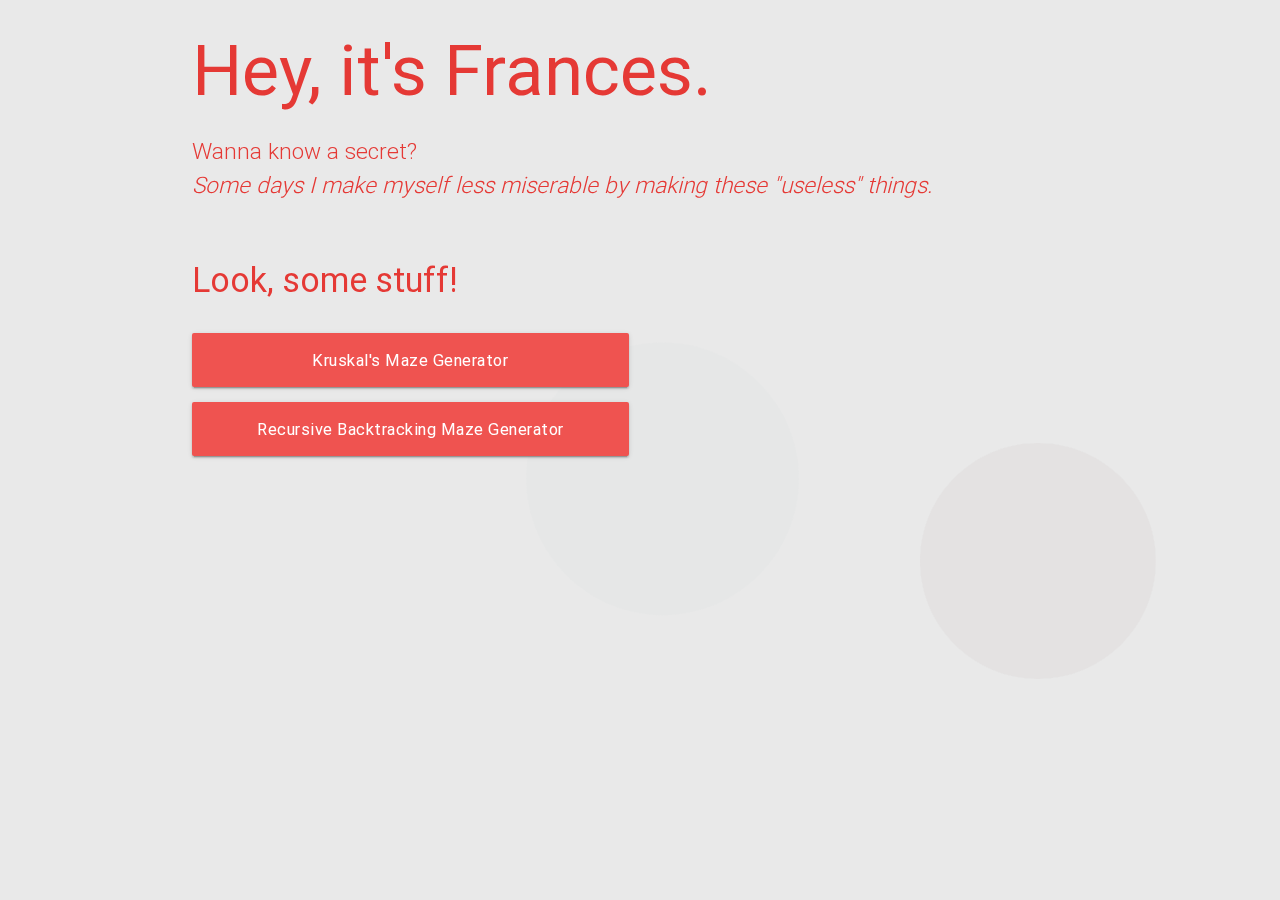
<file: index.html>
<!DOCTYPE html>
  <html>
    <head>
      <script src="p5.js"></script>
      <script src="p5.dom.js"></script>
      <script src="sketch.js"></script>
      <!--Import Google Icon Font-->
      <link href="http://fonts.googleapis.com/icon?family=Material+Icons" rel="stylesheet">
      <!--Import materialize.css-->
      <link type="text/css" rel="stylesheet" href="css/materialize.min.css"  media="screen,projection"/>
      <link type="text/css" rel="stylesheet" href="css/myCSS.css"/>

      <!--Let browser know website is optimized for mobile-->
      <meta name="viewport" content="width=device-width, initial-scale=1.0"/>
    </head>

    <body>
      <div class = "container">
        <div class="row">
          <div class="grid-example col s12">
            <span class="flow-text red-text text-darken-1">
              <h1>Hey, it's Frances.</h1>
              <p class="flow-text" id="extraText">
                Wanna know a secret? <br>
                <i>Some days I make myself less miserable by making these "useless" things.</i></p>
            </span>
          </div>
        </div>
        <div class="row">
          <div class="grid-example col s12">
            <span class="red-text text-darken-1">
              <h4>Look, some stuff!</h4>
            </span>
          </div>
        </div>
        <div class="row">
          <div class="grid-example col s12 m6 ">
              <a class="waves-effect waves-light btn-large red lighten-1" href="./kruskalsMaze/index.html">Kruskal's Maze Generator</a>
              <p></p>
              <a class="waves-effect waves-light btn-large red lighten-1" href="./recursiveBacktracker/index.html">Recursive Backtracking Maze Generator</a>
              <p></p>
          </div>
        </div>
      </div>

      <!--Import jQuery before materialize.js-->
      <script type="text/javascript" src="https://code.jquery.com/jquery-2.1.1.min.js"></script>
      <script type="text/javascript" src="js/materialize.min.js"></script>



    </body>
  </html>
</file>
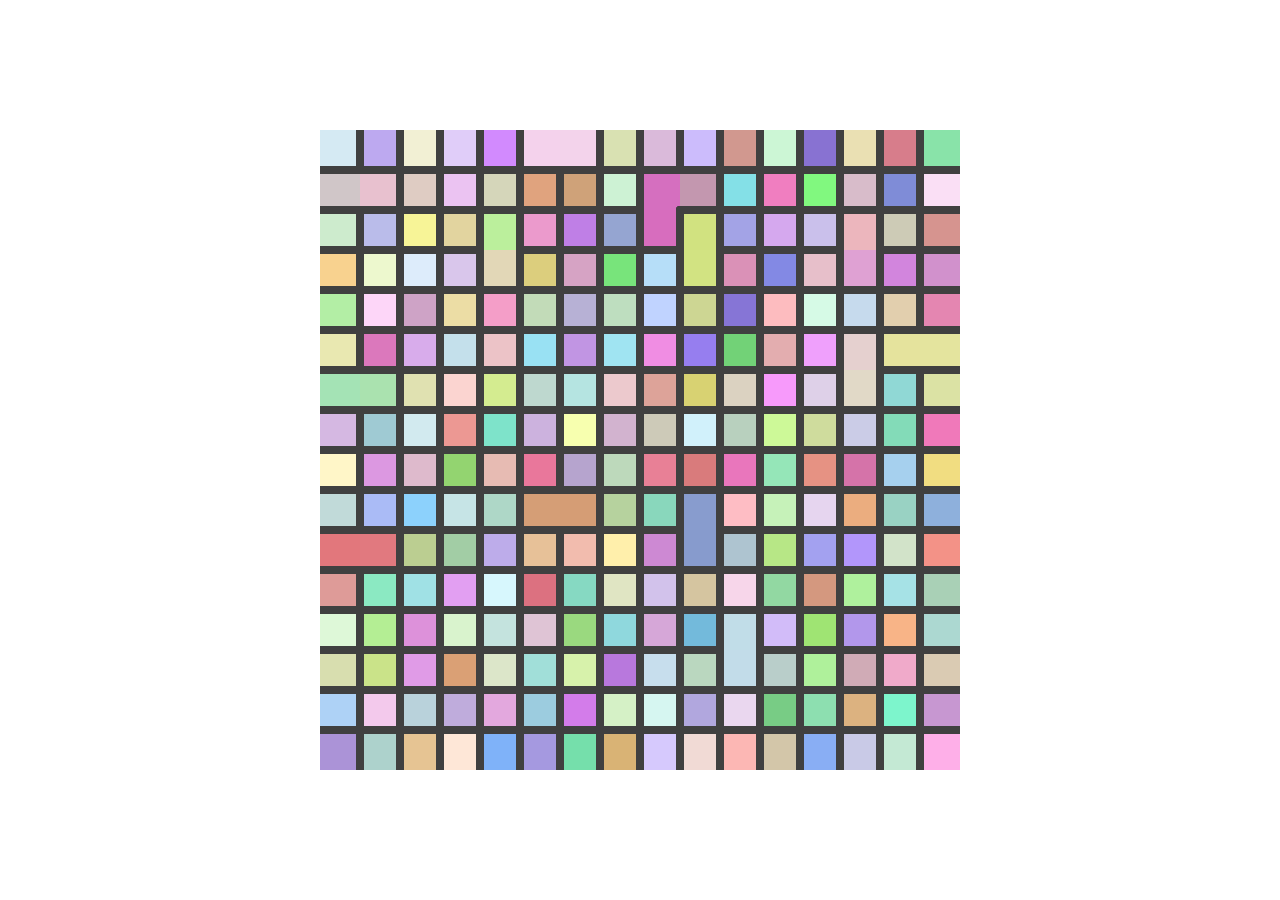
<file: kruskalsMaze/index.html>
<html>
  <head>
  	<link rel="stylesheet" href="style.css">
    <script src="p5.js"></script>
    <script src="sketch.js"></script>
    <script src="cell.js"></script>
  </head>
  <body>
  </body>
</html>
</file>
<file: css/myCSS.css>
a{
  font-size: 110%;
}
.btn-large {
    text-transform: none;
}
.col.s12 > .btn-large {
   width: 100%;
}
.col.s12 #extraText{
	font-size: 90%;
}

.col.s12 h1{
	font-size: 280%;
}
</file>
<file: kruskalsMaze/style.css>
/* style.css */

html, body {
  height: 100%;
}

body {
  margin: 0;
  display: flex;

  /* This centers our sketch horizontally. */
  justify-content: center;

  /* This centers our sketch vertically. */
  align-items: center;
}
</file>
